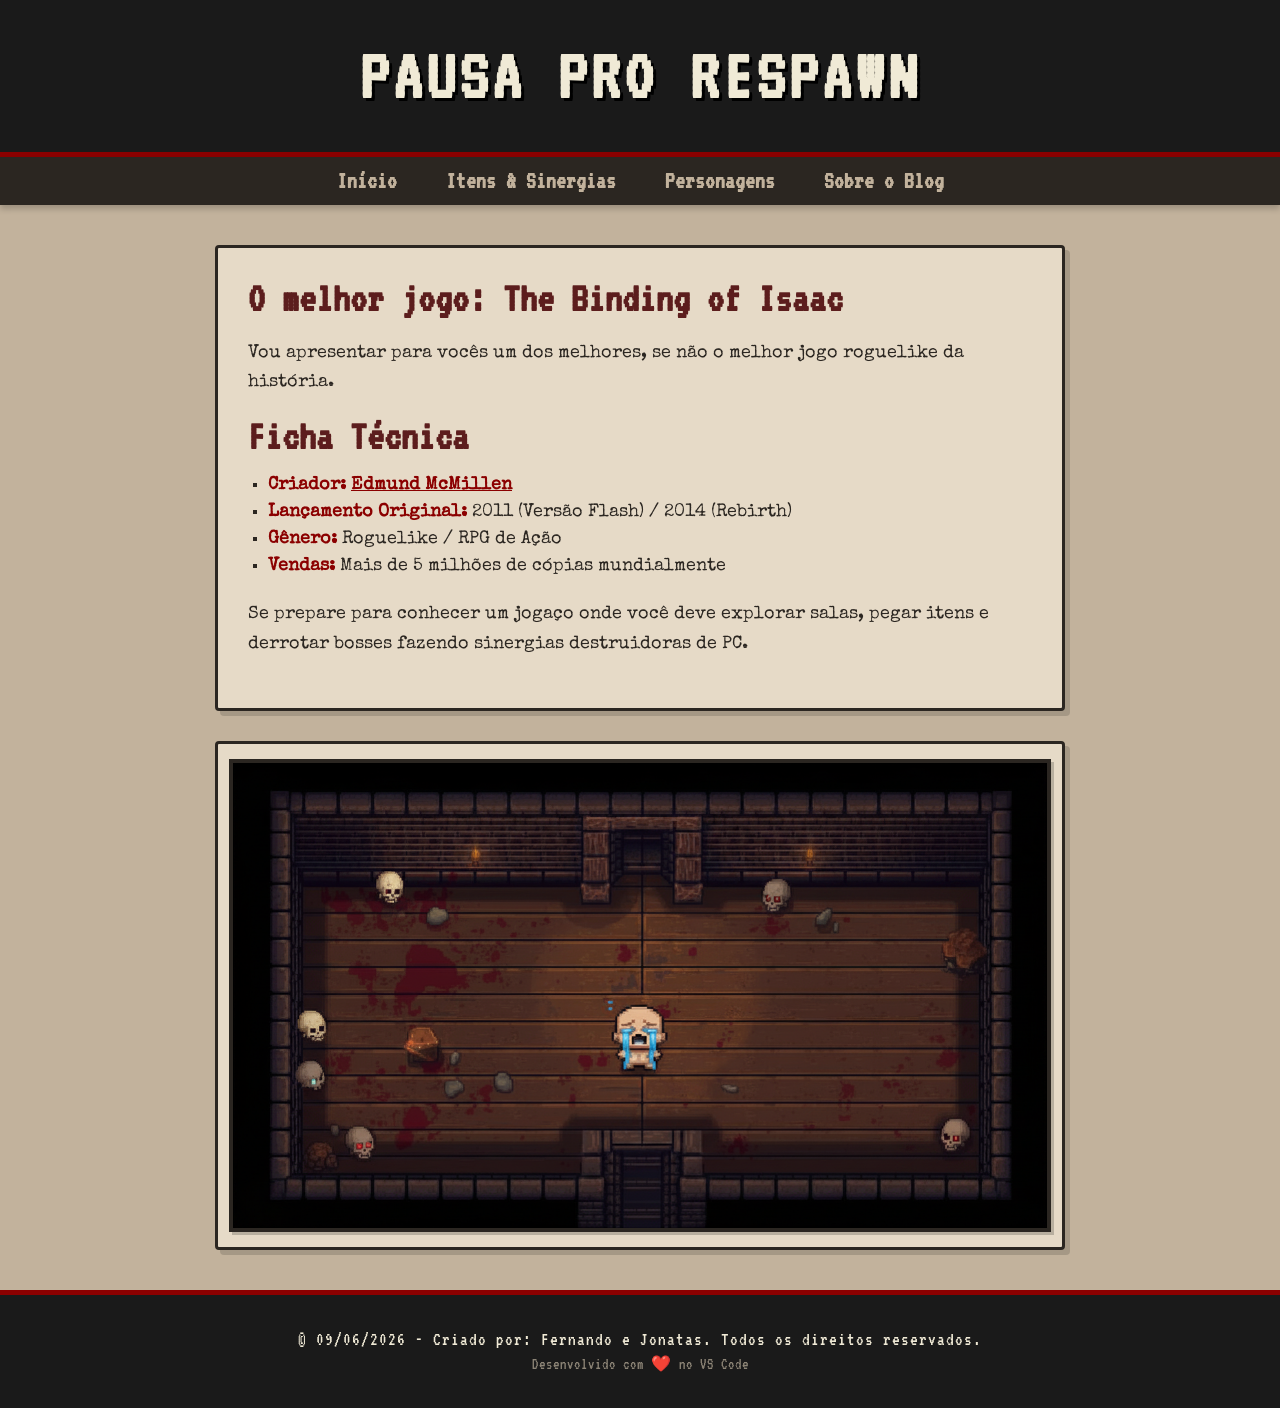
<file: index.html>
<!DOCTYPE html>
<html lang="pt-br"> 
<head> 
    <meta charset="UTF-8">
    <meta name="viewport" content="width=device-width, initial-scale=1.0"> <title>Pausa pro Respawn - Isaac Blog</title>
    
    <link rel="preconnect" href="https://fonts.googleapis.com">
    <link rel="preconnect" href="https://fonts.gstatic.com" crossorigin>
    <link href="https://fonts.googleapis.com/css2?family=Special+Elite&family=VT323&display=swap" rel="stylesheet">
    
    <link rel="stylesheet" href="style.css">
</head>
<body>
    <header>
        <h1>Pausa pro Respawn</h1>
    </header>
    
    <nav class="menu-navegacao">
        <ul>
            <li><a href="index.html">Início</a></li>
            <li><a href="itens.html">Itens & Sinergias</a></li>
            <li><a href="personagens.html">Personagens</a></li>
            <li><a href="sobre.html">Sobre o Blog</a></li>
        </ul>
    </nav>

<main>
        <section class="caixa-conteudo">
            <h2>O melhor jogo: The Binding of Isaac</h2>
            <p>Vou apresentar para vocês um dos melhores, se não o melhor jogo roguelike da história.</p>
            
            <h2>Ficha Técnica</h2>
            <ul class="ficha-tecnica">
                <li><strong>Criador:</strong> <a href="https://pt.wikipedia.org/wiki/Edmund_McMillen" target="_blank" class="link-wiki">Edmund McMillen</a></li>
                <li><strong>Lançamento Original:</strong> 2011 (Versão Flash) / 2014 (Rebirth)</li>
                <li><strong>Gênero:</strong> Roguelike / RPG de Ação</li>
                <li><strong>Vendas:</strong> Mais de 5 milhões de cópias mundialmente</li>
            </ul>
            <p>Se prepare para conhecer um jogaço onde você deve explorar salas, pegar itens e derrotar bosses fazendo sinergias destruidoras de PC.</p>
        </section>

        <section class="caixa-conteudo caixa-imagem">
            <img src="IMAGES/imagem01.png" alt="Capa oficial do jogo The Binding of Isaac com o personagem principal">
        </section>
    </main>

    <footer>
        <p>&copy; 09/06/2026 - Criado por: Fernando e Jonatas. Todos os direitos reservados.</p>
        <p class="sub-footer">Desenvolvido com ❤️ no VS Code</p>
    </footer>
</body>
</html>
</body>
</html>
</file>
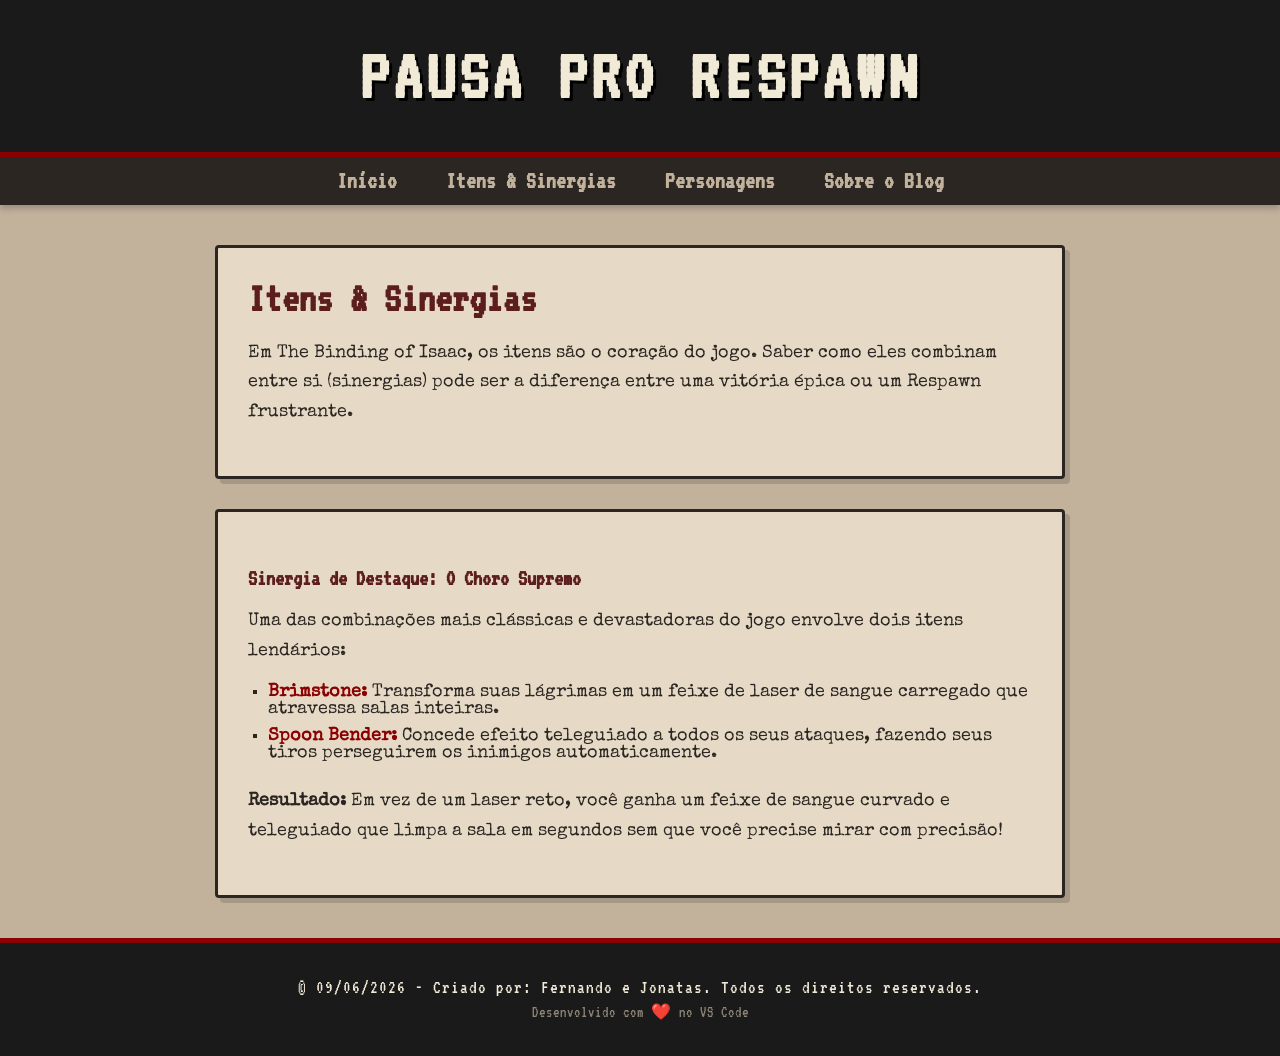
<file: Itens&Sinergias.html>
<!DOCTYPE html>
<html lang="pt-br"> 
<head> 
    <meta charset="UTF-8">
    <meta name="viewport" content="width=device-width, initial-scale=1.0">
    <title>Itens & Sinergias - Pausa pro Respawn</title>
    
    <link rel="preconnect" href="https://fonts.googleapis.com">
    <link rel="preconnect" href="https://fonts.gstatic.com" crossorigin>
    <link href="https://fonts.googleapis.com/css2?family=Special+Elite&family=VT323&display=swap" rel="stylesheet">
    
    <link rel="stylesheet" href="style.css">
</head>
<body>
    <header>
        <h1>Pausa pro Respawn</h1>
    </header>
    
    <nav class="menu-navegacao">
        <ul>
            <li><a href="index.html">Início</a></li>
            <li><a href="itens.html">Itens & Sinergias</a></li>
            <li><a href="personagens.html">Personagens</a></li>
            <li><a href="sobre.html">Sobre o Blog</a></li>
        </ul>
    </nav>

    <main>
        <section class="caixa-conteudo">
            <h2>Itens & Sinergias</h2>
            <p>Em The Binding of Isaac, os itens são o coração do jogo. Saber como eles combinam entre si (sinergias) pode ser a diferença entre uma vitória épica ou um Respawn frustrante.</p>
        </section>

        <section class="caixa-conteudo">
            <h3>Sinergia de Destaque: O Choro Supremo</h3>
            <p>Uma das combinações mais clássicas e devastadoras do jogo envolve dois itens lendários:</p>
            
            <ul class="ficha-tecnica">
                <li><strong>Brimstone:</strong> Transforma suas lágrimas em um feixe de laser de sangue carregado que atravessa salas inteiras.</li>
                <li><strong>Spoon Bender:</strong> Concede efeito teleguiado a todos os seus ataques, fazendo seus tiros perseguirem os inimigos automaticamente.</li>
            </ul>
            
            <p><strong>Resultado:</strong> Em vez de um laser reto, você ganha um feixe de sangue curvado e teleguiado que limpa a sala em segundos sem que você precise mirar com precisão!</p>
        </section>
    </main>

    <footer>
        <p>&copy; 09/06/2026 - Criado por: Fernando e Jonatas. Todos os direitos reservados.</p>
        <p class="sub-footer">Desenvolvido com ❤️ no VS Code</p>
    </footer>
</body>
</html>
</file>
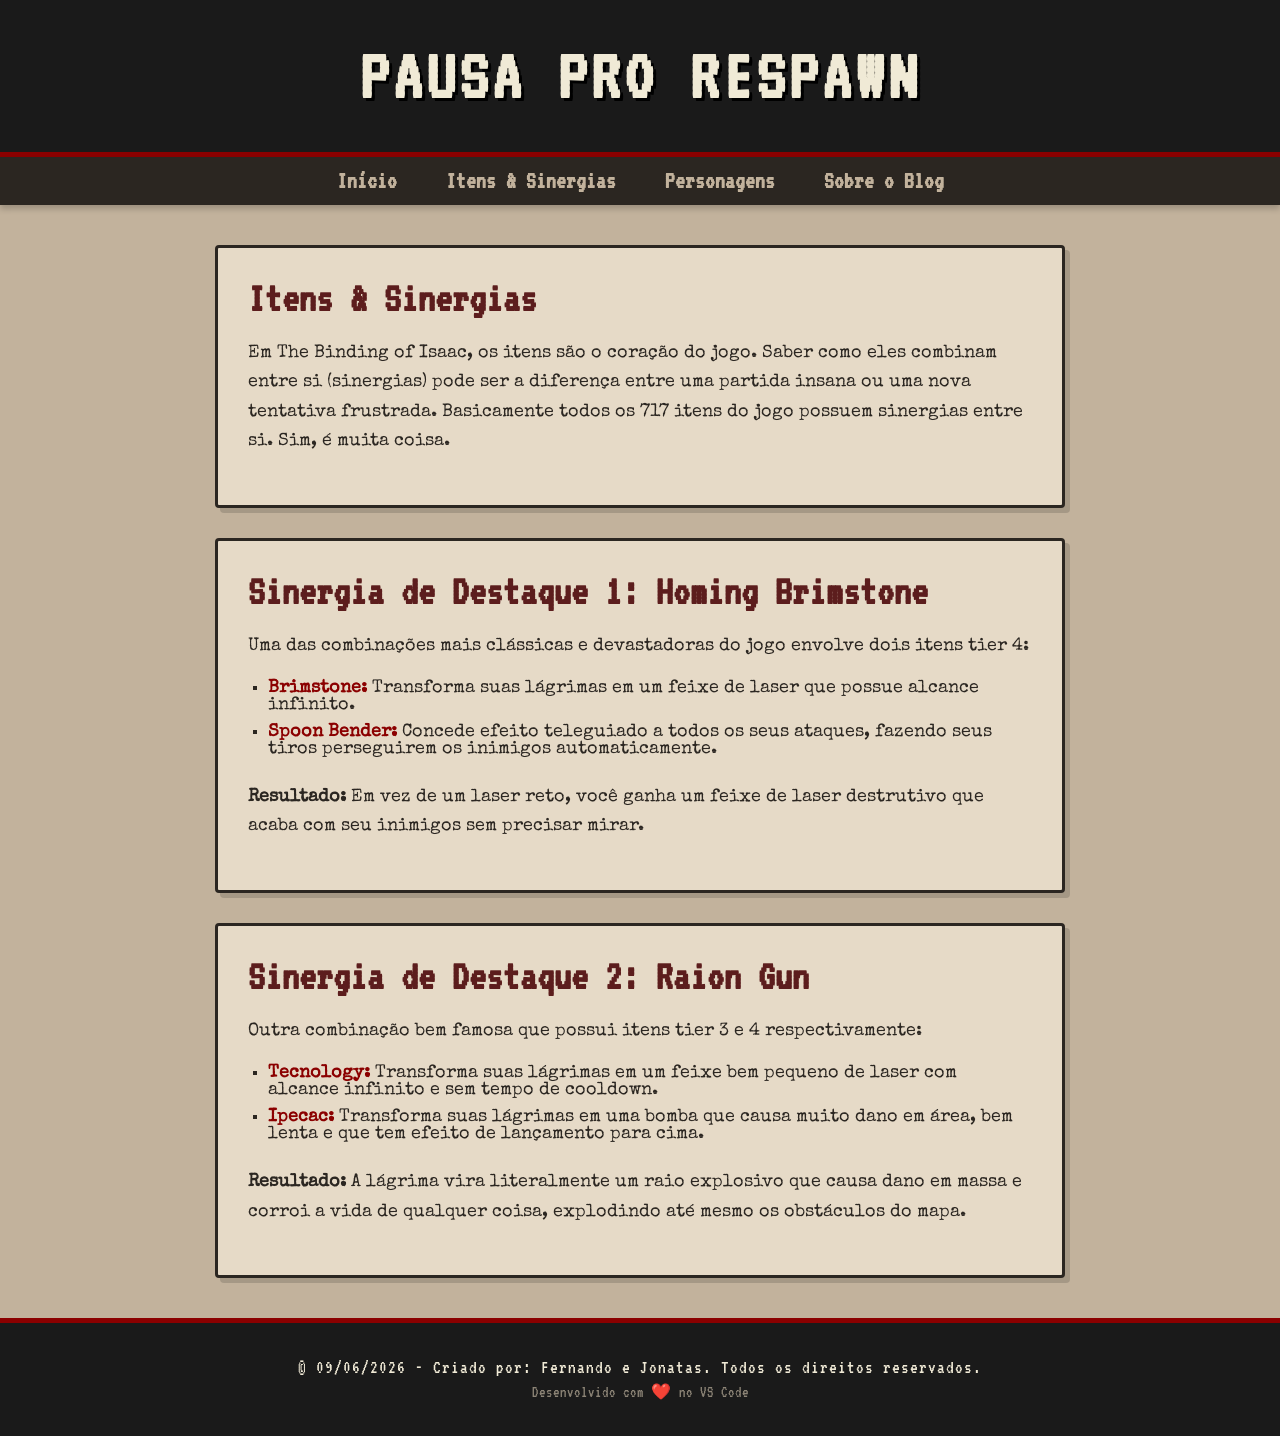
<file: itens.html>
<!DOCTYPE html>
<html lang="pt-br"> 
<head> 
    <meta charset="UTF-8">
    <meta name="viewport" content="width=device-width, initial-scale=1.0">
    <title>Itens & Sinergias - Pausa pro Respawn</title>
    
    <link rel="preconnect" href="https://fonts.googleapis.com">
    <link rel="preconnect" href="https://fonts.gstatic.com" crossorigin>
    <link href="https://fonts.googleapis.com/css2?family=Special+Elite&family=VT323&display=swap" rel="stylesheet">
    
    <link rel="stylesheet" href="style.css">
</head>
<body>
    <header>
        <h1>Pausa pro Respawn</h1>
    </header>
    
    <nav class="menu-navegacao">
        <ul>
            <li><a href="index.html">Início</a></li>
            <li><a href="itens.html">Itens & Sinergias</a></li>
            <li><a href="personagens.html">Personagens</a></li>
            <li><a href="sobre.html">Sobre o Blog</a></li>
        </ul>
    </nav>

    <main>
        <section class="caixa-conteudo">
            <h2>Itens & Sinergias</h2>
            <p>Em The Binding of Isaac, os itens são o coração do jogo. Saber como eles combinam entre si (sinergias) pode ser a diferença entre uma partida insana ou uma nova tentativa frustrada. Basicamente todos os 717 itens do jogo possuem sinergias entre si. Sim, é muita coisa.</p>
        </section>

        <section class="caixa-conteudo">
            <h2>Sinergia de Destaque 1: Homing Brimstone</h2>
            <p>Uma das combinações mais clássicas e devastadoras do jogo envolve dois itens tier 4:</p>
            
            <ul class="ficha-tecnica">
                <li><strong>Brimstone:</strong> Transforma suas lágrimas em um feixe de laser que possue alcance infinito.</li>
                <li><strong>Spoon Bender:</strong> Concede efeito teleguiado a todos os seus ataques, fazendo seus tiros perseguirem os inimigos automaticamente.</li>
            </ul>
            
            <p><strong>Resultado:</strong> Em vez de um laser reto, você ganha um feixe de laser destrutivo que acaba com seu inimigos sem precisar mirar.</p>
        </section>
         <section class="caixa-conteudo">
            <h2>Sinergia de Destaque 2: Raion Gun</h2>
            <p>Outra combinação bem famosa que possui itens tier 3 e 4 respectivamente:</p>
            
            <ul class="ficha-tecnica">
                <li><strong>Tecnology:</strong> Transforma suas lágrimas em um feixe bem pequeno de laser com alcance infinito e sem tempo de cooldown.</li>
                <li><strong>Ipecac:</strong> Transforma suas lágrimas em uma bomba que causa muito dano em área, bem lenta e que tem efeito de lançamento para cima.</li>
            </ul>
            
            <p><strong>Resultado:</strong> A lágrima vira literalmente um raio explosivo que causa dano em massa e corroi a vida de qualquer coisa, explodindo até mesmo os obstáculos do mapa.</p>
        </section>
    </main>

    <footer>
        <p>&copy; 09/06/2026 - Criado por: Fernando e Jonatas. Todos os direitos reservados.</p>
        <p class="sub-footer">Desenvolvido com ❤️ no VS Code</p>
    </footer>
</body>
</html>
</file>
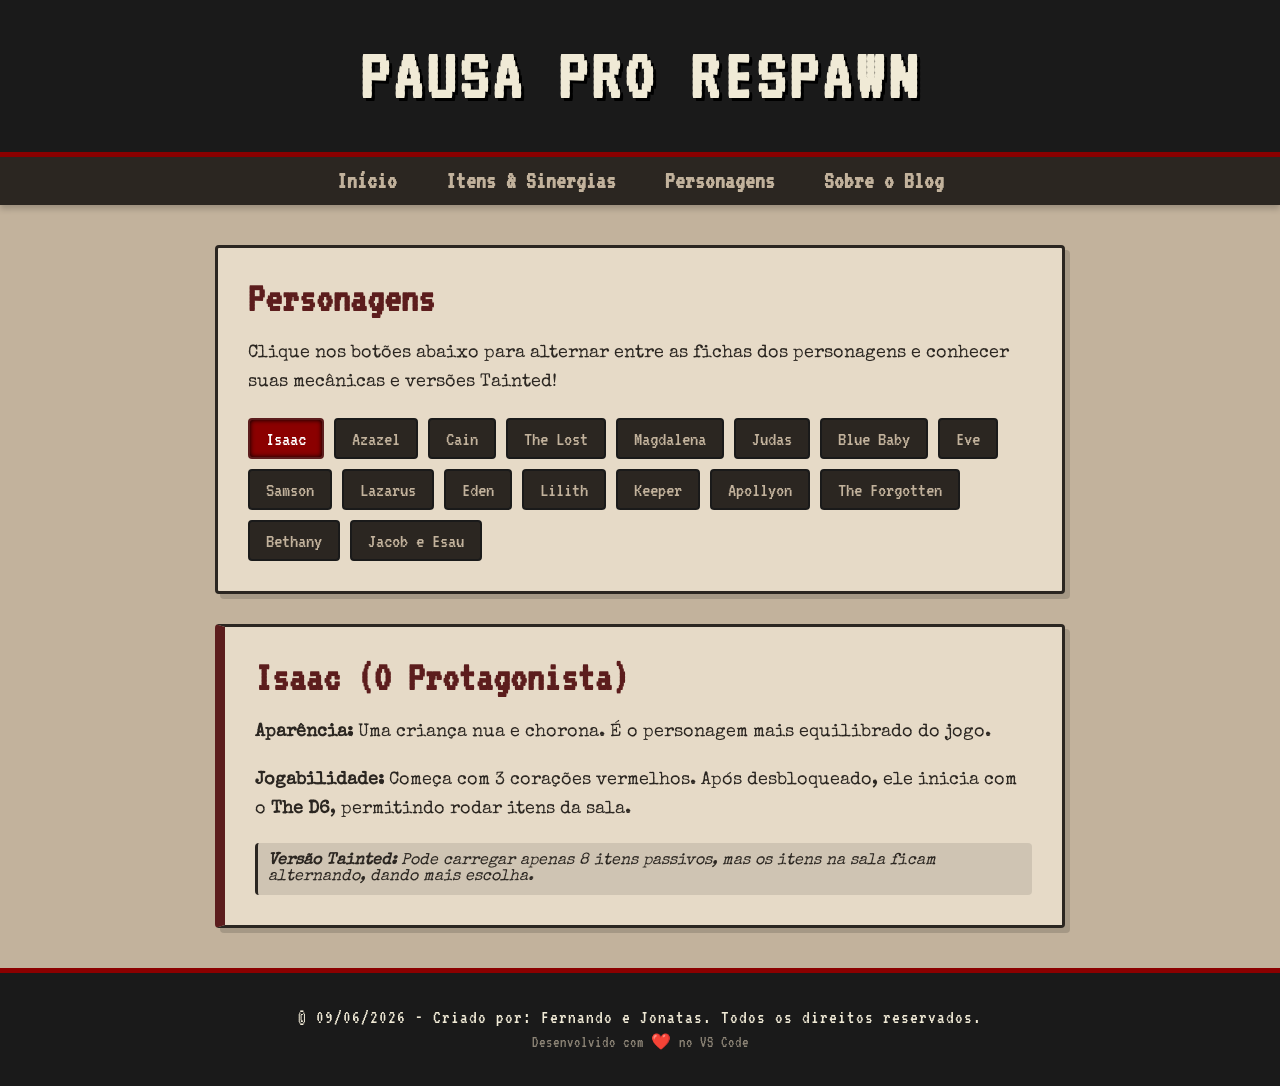
<file: personagens.html>
<!DOCTYPE html>
<html lang="pt-br"> 
<head> 
    <meta charset="UTF-8">
    <meta name="viewport" content="width=device-width, initial-scale=1.0">
    <title>Personagens - Pausa pro Respawn</title>
    
    <link rel="preconnect" href="https://fonts.googleapis.com">
    <link rel="preconnect" href="https://fonts.gstatic.com" crossorigin>
    <link href="https://fonts.googleapis.com/css2?family=Special+Elite&family=VT323&display=swap" rel="stylesheet">
    
    <link rel="stylesheet" href="style.css">
</head>
<body>
    <header>
        <h1>Pausa pro Respawn</h1>
    </header>
    
    <nav class="menu-navegacao">
        <ul>
            <li><a href="./index.html">Início</a></li>
            <li><a href="./itens.html">Itens & Sinergias</a></li>
            <li><a href="./personagens.html">Personagens</a></li>
            <li><a href="./sobre.html">Sobre o Blog</a></li>
        </ul>
    </nav>

    <main>
        <section class="caixa-conteudo">
            <h2>Personagens</h2>
            <p>Clique nos botões abaixo para alternar entre as fichas dos personagens e conhecer suas mecânicas e versões Tainted!</p>
            
            <div class="menu-personagens">
                <button class="btn-personagem ativo" onclick="trocarPersonagem('isaac')">Isaac</button>
                <button class="btn-personagem" onclick="trocarPersonagem('azazel')">Azazel</button>
                <button class="btn-personagem" onclick="trocarPersonagem('cain')">Cain</button>
                <button class="btn-personagem" onclick="trocarPersonagem('lost')">The Lost</button>
                <button class="btn-personagem" onclick="trocarPersonagem('magdalena')">Magdalena</button>
                <button class="btn-personagem" onclick="trocarPersonagem('judas')">Judas</button>
                <button class="btn-personagem" onclick="trocarPersonagem('bluebaby')">Blue Baby</button>
                <button class="btn-personagem" onclick="trocarPersonagem('eve')">Eve</button>
                <button class="btn-personagem" onclick="trocarPersonagem('samson')">Samson</button>
                <button class="btn-personagem" onclick="trocarPersonagem('lazarus')">Lazarus</button>
                <button class="btn-personagem" onclick="trocarPersonagem('eden')">Eden</button>
                <button class="btn-personagem" onclick="trocarPersonagem('lilith')">Lilith</button>
                <button class="btn-personagem" onclick="trocarPersonagem('keeper')">Keeper</button>
                <button class="btn-personagem" onclick="trocarPersonagem('apollyon')">Apollyon</button>
                <button class="btn-personagem" onclick="trocarPersonagem('theforgotten')">The Forgotten</button>
                <button class="btn-personagem" onclick="trocarPersonagem('bethany')">Bethany</button>
                <button class="btn-personagem" onclick="trocarPersonagem('jacobeesau')">Jacob e Esau</button>
        
            </div>
        </section>

        <section id="isaac" class="caixa-conteudo card-personagem ativo">
            <div class="info-personagem">
                <h2>Isaac (O Protagonista)</h2>
                <p><strong>Aparência:</strong> Uma criança nua e chorona. É o personagem mais equilibrado do jogo.</p>
                <p><strong>Jogabilidade:</strong> Começa com 3 corações vermelhos. Após desbloqueado, ele inicia com o <strong>The D6</strong>, permitindo rodar itens da sala.</p>
                <div class="tainted-info"><strong>Versão Tainted:</strong> Pode carregar apenas 8 itens passivos, mas os itens na sala ficam alternando, dando mais escolha.</div>
            </div>
        </section>

        <section id="azazel" class="caixa-conteudo card-personagem">
            <div class="info-personagem">
                <h2>Azazel (O Demônio)</h2>
                <p><strong>Aparência:</strong> Um demônio preto com asas quebradas e um pequeno chifre.</p>
                <p><strong>Jogabilidade:</strong> Começa com 3 corações pretos e voo. Seu ataque é um <strong>Mini-Brimstone</strong> (laser de sangue de curto alcance).</p>
                <div class="tainted-info"><strong>Versão Tainted:</strong> Ataca com um laser de sangue fino que cresce e explode em um círculo devastador.</div>
            </div>
        </section>

        <section id="cain" class="caixa-conteudo card-personagem">
            <div class="info-personagem">
                <h2>Cain (O Sortudo)</h2>
                <p><strong>Aparência:</strong> Possui um tapa-olho no olho esquerdo e um sorriso travesso.</p>
                <p><strong>Jogabilidade:</strong> Começa com 2 corações vermelhos, velocidade alta e o item <strong>Lucky Foot</strong>, que aumenta sua sorte e transforma pílulas ruins em boas.</p>
                <div class="tainted-info"><strong>Versão Tainted:</strong> Não consegue pegar itens de pedestal diretamente; eles viram consumíveis que ele guarda no <strong>Bag of Crafting</strong> para fabricar seus próprios itens.</div>
            </div>
        </section>

        <section id="lost" class="caixa-conteudo card-personagem">
            <div class="info-personagem">
                <h2>The Lost (O Fantasma)</h2>
                <p><strong>Aparência:</strong> O espírito flutuante de Isaac, todo branco e com olhos vazios.</p>
                <p><strong>Jogabilidade:</strong> Não tem vida (morre em 1 golpe). Possui voo, tiros espectrais e começa com o <strong>Holy Mantle</strong>, que protege contra o primeiro dano de cada sala.</p>
                <div class="tainted-info"><strong>Versão Tainted:</strong> Não possui o Holy Mantle nativo (precisa achar cartas Holy Card), mas todos os itens inúteis ou de vida são removidos do jogo, gerando apenas itens ofensivos excelentes.</div>
            </div>
        </section>

         <section id="magdalena" class="caixa-conteudo card-personagem">
            <div class="info-personagem">
                <h2>Magdalena (A Tanque)</h2>
                <p><strong>Aparência:</strong> Cabelo loiro cacheado. Inspirada na figura bíblica de Maria Madalena.</p>
                <p><strong>Jogabilidade:</strong> Começa com muita vida (4 corações vermelhos), mas velocidade baixa. Seu item inicial é o <strong>Yum Hearth</strong> que recupera um coração vermelho a cada 4 salas.</p>
                <div class="tainted-info"><strong>Versão Tainted:</strong> Seus corações vermelhos começam a sumir se ela não coletar mais. Em compensação, bater nos inimigos de perto derruba corações temporários, forçando um estilo de jogo super agressivo.</div>
            </div>
        </section>

        <section id="judas" class="caixa-conteudo card-personagem">
            <div class="info-personagem">
                <h2>Judas (Alto Risco, Alto Dano)</h2>
                <p><strong>Aparência:</strong> Usa um fez (chapéu vermelho) na cabeça.</p>
                <p><strong>Jogabilidade:</strong> : Começa com apenas 1 coração vermelho (morre muito fácil no início), mas tem o maior multiplicador de dano base. Seu item ativo é o <strong>Book of Belial</strong>, que aumenta drasticamente o dano na sala atual.</p>
                <div class="tainted-info"><strong>Versão Tainted:</strong> Não tem corações vermelhos (apenas pretos). Seu item ativo faz ele virar uma sombra invulnerável por um segundo; cada inimigo que ele atravessa aumenta seu dano temporariamente.</div>
            </div>
        </section>

          <section id="bluebaby" class="caixa-conteudo card-personagem">
            <div class="info-personagem">
                <h2>Blue Baby / ??? (O Cadáver)</h2>
                <p><strong>Aparência:</strong> O corpo de Isaac azulado, sem vida e com moscas em volta.</p>
                <p><strong>Jogabilidade:</strong> Não pode ter corações vermelhos de jeito nenhum. Qualquer melhoria de vida vira coração azul (Soul Heart). Começa com o item <strong>The Poop</strong> (gera um cocô na sala).</p>
                <div class="tainted-info"><strong>Versão Tainted:</strong> Em vez de bombas normais, ele arremessa e combina diferentes tipos de cocô (com gás, fogo, veneno) para atacar e criar sinergias bizarras.</div>
            </div>
        </section>
 
              <section id="eve" class="caixa-conteudo card-personagem">
            <div class="info-personagem">
                <h2>Eve (A Rebelde)</h2>
                <p><strong>Aparência:</strong> Cabelo preto curto e uma fita na cabeça.</p>
                <p><strong>Jogabilidade:</strong>Começa com o item passivo <strong>Whore of Babylon</strong>, que ativa quando ela fica com apenas 1 coração (ou menos), mudando sua aparência e dando um bônus gigante de dano e velocidade.</p>
                <div class="tainted-info"><strong>Versão Tainted:</strong> Pode sacrificar seus próprios corações para criar pequenos coágulos de sangue (Clots) que flutuam ao seu redor e atiram junto com ela, criando um exército próprio.</div>
            </div>
             </section>

              <section id="samson" class="caixa-conteudo card-personagem">
            <div class="info-personagem">
                <h2>Samson (Fúria Primordial)</h2>
                <p><strong>Aparência:</strong> Cabelo longo castanho preso por uma faixa vermelha.</p>
                <p><strong>Jogabilidade:</strong> Começa com o item <strong>Bloody Lust</strong>. Quanto mais dano ele recebe dentro de um andar, mais o seu dano aumenta. Excelente para quem toma muitos golpes.</p>
                <div class="tainted-info"><strong>Versão Tainted:</strong> Possui uma barra de fúria. Quando ela enche, ele entra em modo Berserk, joga sua arma fora e sai descendo o cano nos inimigos com uma clava de osso em combate corpo a corpo.</div>
            </div>
             </section>

              <section id="lazarus" class="caixa-conteudo card-personagem">
            <div class="info-personagem">
                <h2>Lazarus (A Segunda Chance)</h2>
                <p><strong>Aparência:</strong> Cabelo curto castanho-claro.</p>
                <p><strong>Jogabilidade:</strong> Começa com status comuns, mas se ele morrer, ele revive imediatamente na mesma sala como Lázaro Ressuscitado (com mais dano e velocidade, mas com apenas 1 coração).</p>
                <div class="tainted-info"><strong>Versão Tainted:</strong> É composto por duas formas (Lázaro Vivo e Lázaro Morto). Toda vez que você limpa uma sala, o personagem inverte. Você precisa gerenciar itens para duas fichas de personagem diferentes ao mesmo tempo.</div>
            </div>
             </section>

              <section id="eden" class="caixa-conteudo card-personagem">
            <div class="info-personagem">
                <h2>Eden (O Imprevisível)</h2>
                <p><strong>Aparência:</strong> Cabelo branco gerado aleatoriamente a cada partida.</p>
                <p><strong>Jogabilidade:</strong> Completamente caótico. Cada vez que você joga com ele, seus atributos, itens iniciais (ativos e passivos) e quantidade de vida são totalmente aleatórios. Gasta uma <strong>Eden Token</strong> para jogar.</p>
                <div class="tainted-info"><strong>Versão Tainted:</strong> Toda vez que ele toma dano, todos os seus itens coletados até o momento rodam e mudam para outros itens aleatórios. É uma loucura completa.</div>
            </div>
             </section>

              <section id="lilith" class="caixa-conteudo card-personagem">
            <div class="info-personagem">
                <h2>Lilith (Mãe dos Demônios)</h2>
                <p><strong>Aparência:</strong> Olhos vendados e cabelos ruivos.</p>
                <p><strong>Jogabilidade:</strong> Ela é cega, então suas próprias lágrimas não dão dano. Quem atira por ela é o seu companheiro inicial, <strong>Incubus</strong>. Seu item ativo multiplica seus companheiros na sala.</p>
                <div class="tainted-info"><strong>Versão Tainted:</strong> Também não atira lágrimas. Em vez disso, ela empurra um feto de dentro de sua barriga para dar socos chicoteantes de curto alcance nos monstros.</div>
            </div>
             </section>

              <section id="keeper" class="caixa-conteudo card-personagem">
            <div class="info-personagem">
                <h2>Keeper (O Ganancioso)</h2>
                <p><strong>Aparência:</strong> O cadáver cinzento e ressecado de um lojista do jogo.</p>
                <p><strong>Jogabilidade:</strong> : Sua vida é medida em moedas (máximo de 3). Para se curar, ele precisa coletar moedas do chão. Ataca com um tiro triplo natural.</p>
                <div class="tainted-info"><strong>Versão Tainted:</strong> Inimigos derrotados dropam moedas que somem rápido. As lojas do jogo viram mega-mercados e ele pode comprar itens passivos direto nas salas comuns usando dinheiro.</div>
            </div>
             </section>

              <section id="apollyon" class="caixa-conteudo card-personagem">
            <div class="info-personagem">
                <h2>Apollyon (O Destruidor)</h2>
                <p><strong>Aparência:</strong> Uma gárgula cinzenta de chifres com os olhos vazios.</p>
                <p><strong>Jogabilidade:</strong> Começa com o item ativo <strong>Void</strong>. Esse item consome qualquer item pedestal que estiver na sala. Se for um item ativo, o Void ganha o efeito dele; se for passivo, ele destrói o item e te dá bônus de atributos.</p>
                <div class="tainted-info"><strong>Versão Tainted:</strong> Transforma itens indesejados em moscas de pedra vermelhas que orbitam e atacam os inimigos como mísseis.</div>
            </div>
             </section>

              <section id="theforgotten" class="caixa-conteudo card-personagem">
            <div class="info-personagem">
                <h2>The Forgotten (O Esqueleto)</h2>
                <p><strong>Aparência:</strong> Um esqueleto amarrado por uma corrente a uma alma fantasmagórica.</p>
                <p><strong>Jogabilidade:</strong> O jogador controla o Esqueleto (combate corpo a corpo com um osso) e pode alternar a qualquer momento para a Alma (voa e atira lágrimas normais). Eles compartilham a mesma partida, mas têm barras de vida separadas.</p>
                <div class="tainted-info"><strong>Versão Tainted:</strong> O Esqueleto não consegue andar. O jogador controla a Alma, que precisa pegar o corpo do Esqueleto do chão e arremessá-lo contra os inimigos para dar dano.</div>
            </div>
             </section>

              <section id="bethany" class="caixa-conteudo card-personagem">
            <div class="info-personagem">
                <h2>Bethany (Fé Inabalável)</h2>
                <p><strong>Aparência:</strong> Uma garota com um manto azul e expressão serena.</p>
                <p><strong>Jogabilidade:</strong> Não pode pegar corações azuis ou pretos como vida; eles vão para uma barra especial de "Fé". Ela usa essa barra de fé para usar itens ativos mesmo se eles não estiverem carregados.</p>
                <div class="tainted-info"><strong>Versão Tainted:</strong> Usa o item <strong>Book of Virtues</strong> para gastar corações do chão e criar pequenos fogos orbitais que atiram feixes mágicos de acordo com os itens que ela possui.</div>
            </div>
             </section>

              <section id="jacobeesau" class="caixa-conteudo card-personagem">
            <div class="info-personagem">
                <h2>Jacob e Esau (Os Gêmeos)</h2>
                <p><strong>Aparência:</strong> Dois irmãos de idades bíblicas (Jacob de azul, Esau de vermelho).</p>
                <p><strong>Jogabilidade:</strong> O maior desafio do jogo. Você controla os dois personagens ao mesmo tempo com o mesmo controle/teclado. Eles têm barras de vida separadas e se um deles morrer, o jogo acaba.</p>
                <div class="tainted-info"><strong>Versão Tainted:</strong> Você controla apenas Jacob, mas ele é constantemente caçado pelo fantasma de seu irmão corrompido (Dark Esau). Se o fantasma tocar em Jacob, ele vira um fantasma perdido sem vida (estilo The Lost) até o final do andar.</div>
            </div>
             </section>
    </main>

    <footer>
        <p>&copy; 09/06/2026 - Criado por: Fernando e Jonatas. Todos os direitos reservados.</p>
        <p class="sub-footer">Desenvolvido com ❤️ no VS Code</p>
    </footer>

    <script>
        function trocarPersonagem(idPersonagem) {
            // 1. Esconde todos os cards de personagens removendo a classe 'ativo'
            const cards = document.querySelectorAll('.card-personagem');
            cards.forEach(card => card.classList.remove('ativo'));

            // 2. Remove o estilo de botão ativo de todos os botões
            const botoes = document.querySelectorAll('.btn-personagem');
            botoes.forEach(botao => botao.classList.remove('ativo'));

            // 3. Mostra o card do personagem que foi clicado
            document.getElementById(idPersonagem).classList.add('ativo');

            // 4. Deixa o botão clicado com o estilo 'ativo'
            event.currentTarget.classList.add('ativo');
        }
    </script>
</body>
</html>
</file>
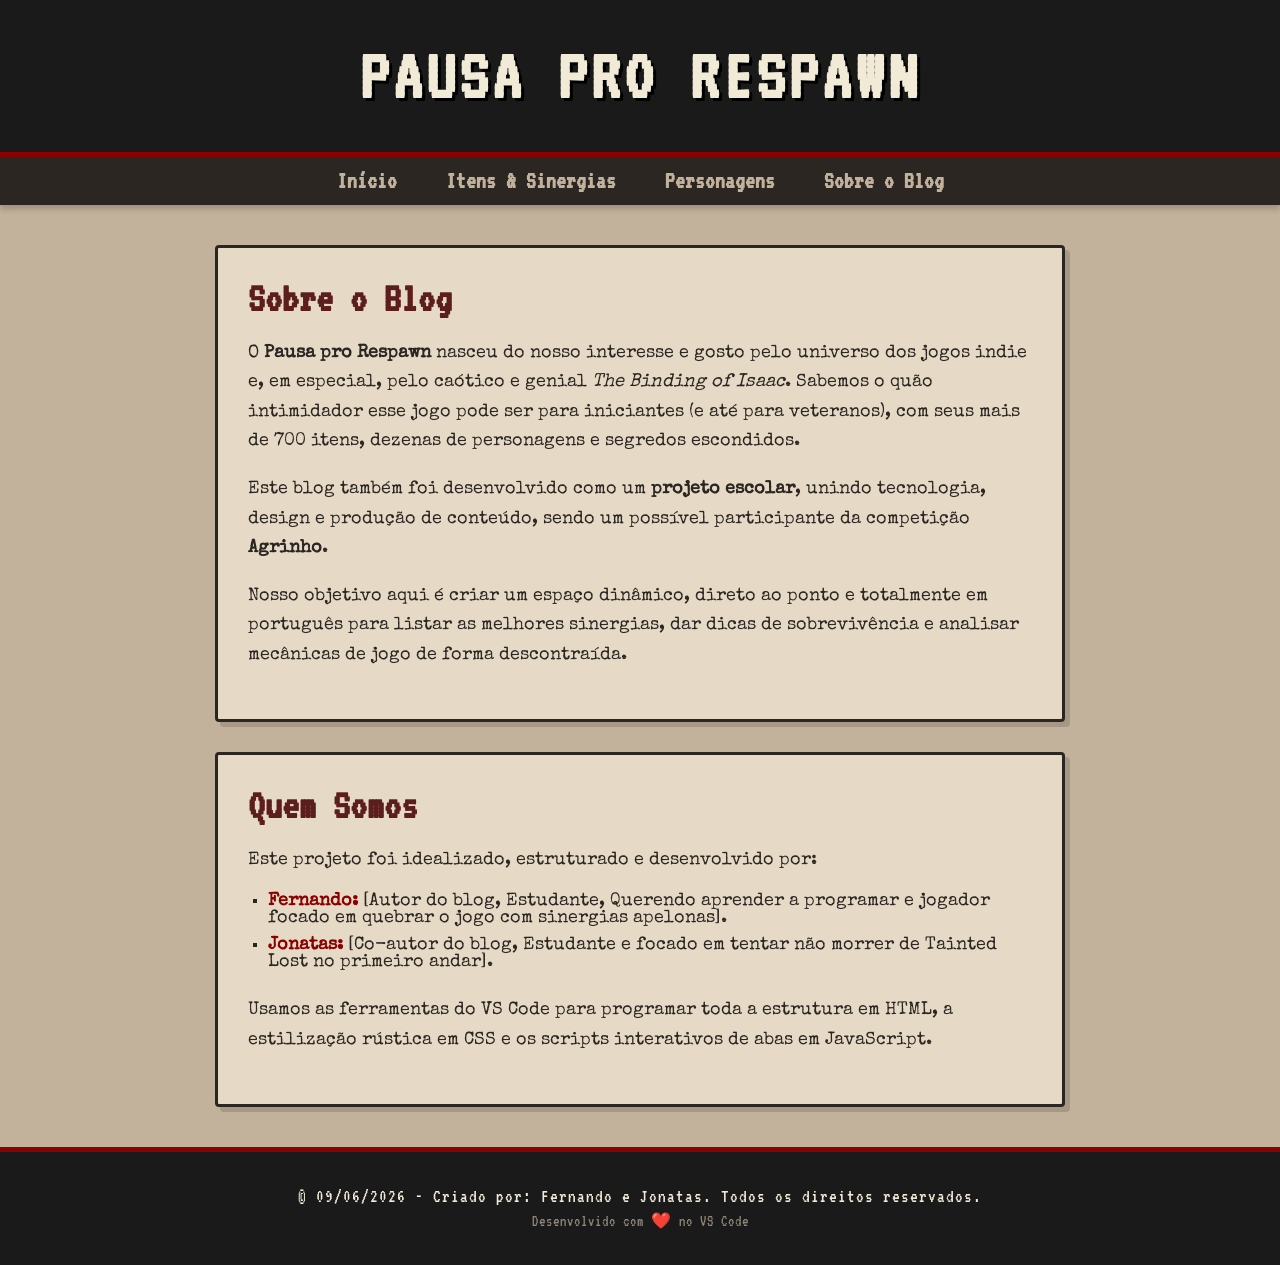
<file: sobre.html>
<!DOCTYPE html>
<html lang="pt-br"> 
<head> 
    <meta charset="UTF-8">
    <meta name="viewport" content="width=device-width, initial-scale=1.0">
    <title>Sobre o Blog - Pausa pro Respawn</title>
    
    <link rel="preconnect" href="https://fonts.googleapis.com">
    <link rel="preconnect" href="https://fonts.gstatic.com" crossorigin>
    <link href="https://fonts.googleapis.com/css2?family=Special+Elite&family=VT323&display=swap" rel="stylesheet">
    
    <link rel="stylesheet" href="style.css">
</head>
<body>
    <header>
        <h1>Pausa pro Respawn</h1>
    </header>
    
    <nav class="menu-navegacao">
        <ul>
            <li><a href="./index.html">Início</a></li>
            <li><a href="./itens.html">Itens & Sinergias</a></li>
            <li><a href="./personagens.html">Personagens</a></li>
            <li><a href="./sobre.html">Sobre o Blog</a></li>
        </ul>
    </nav>

    <main>
        <section class="caixa-conteudo">
            <h2>Sobre o Blog</h2>
            <p>O <strong>Pausa pro Respawn</strong> nasceu do nosso interesse e gosto pelo universo dos jogos indie e, em especial, pelo caótico e genial <em>The Binding of Isaac</em>. Sabemos o quão intimidador esse jogo pode ser para iniciantes (e até para veteranos), com seus mais de 700 itens, dezenas de personagens e segredos escondidos.</p>
            <p>Este blog também foi desenvolvido como um <strong>projeto escolar</strong>, unindo tecnologia, design e produção de conteúdo, sendo um possível participante da competição <strong>Agrinho</strong>.</p>
            <p>Nosso objetivo aqui é criar um espaço dinâmico, direto ao ponto e totalmente em português para listar as melhores sinergias, dar dicas de sobrevivência e analisar mecânicas de jogo de forma descontraída.</p>
            </section>

        <section class="caixa-conteudo">
            <h2>Quem Somos</h2>
            <p>Este projeto foi idealizado, estruturado e desenvolvido por:</p>
            
            <ul class="ficha-tecnica">
                <li><strong>Fernando:</strong> [Autor do blog, Estudante, Querendo aprender a programar e jogador focado em quebrar o jogo com sinergias apelonas].</li>
                <li><strong>Jonatas:</strong> [Co-autor do blog, Estudante e focado em tentar não morrer de Tainted Lost no primeiro andar].</li>
            </ul>
            
            <p>Usamos as ferramentas do VS Code para programar toda a estrutura em HTML, a estilização rústica em CSS e os scripts interativos de abas em JavaScript.</p>
        </section>
    </main>

    <footer>
        <p>&copy; 09/06/2026 - Criado por: Fernando e Jonatas. Todos os direitos reservados.</p>
        <p class="sub-footer">Desenvolvido com ❤️ no VS Code</p>
    </footer>
</body>
</html>
</file>
<file: style.css>
/* Configurações Gerais do Site */
body {
    background-color: #c2b29c; /* Bege escuro/cor de pergaminho antigo */
    color: #2b2621; /* Marrom escuro para bom contraste */
    font-family: 'Special Elite', serif; 
    margin: 0;
    padding: 0;
}

/* Estilização do Topo / Header */
header {
    background-color: #1a1a1a; 
    padding: 40px 20px; 
    text-align: center; 
    border-bottom: 5px solid #8b0000; /* Vermelho sangue */
}

header h1 {
    font-family: 'VT323', monospace; 
    font-size: 4.5rem; 
    color: #f0ead6; /* Cor de osso */
    margin: 0;
    text-transform: uppercase; 
    letter-spacing: 4px; 
    text-shadow: 3px 3px 0px #000; 
}

/* MENU DE NAVEGAÇÃO */
.menu-navegacao {
    background-color: #2b2621; 
    padding: 12px 0;
    box-shadow: 0 4px 6px rgba(0, 0, 0, 0.2);
}

.menu-navegacao ul {
    list-style: none;
    padding: 0;
    margin: 0;
    display: flex;
    justify-content: center;
    gap: 25px;
}

.menu-navegacao a {
    color: #c2b29c; 
    text-decoration: none;
    font-family: 'VT323', monospace; 
    font-size: 1.5rem; 
    font-weight: bold;
    padding: 6px 12px;
    border-radius: 4px;
    transition: all 0.3s ease;
}

.menu-navegacao a:hover {
    background-color: #8b0000; 
    color: #fff;
}

main {
    max-width: 850px; /* Tamanho ideal para leitura e para a imagem ficar grande */
    margin: 40px auto; 
    padding: 0 20px; /* Margem interna para não grudar nas bordas em telas menores */
    display: flex;
    flex-direction: column; /* Organiza as caixas uma abaixo da outra */
    gap: 30px; /* Espaço entre a caixa de texto e a caixa da imagem */
}

/* ESTILO BASE PARA AS CAIXAS (Texto e Imagem compartilham o mesmo design) */
.caixa-conteudo {
    background-color: #e6dac7; /* Fundo de pergaminho */
    border: 3px solid #2b2621; 
    border-radius: 4px; 
    padding: 30px;
    box-shadow: 5px 5px 0px rgba(0,0,0,0.15); 
}

/* Títulos dentro das caixas */
.caixa-conteudo h2 {
    font-family: 'VT323', monospace; 
    font-size: 2.6rem;
    color: #5c1d1d; 
    margin-top: 0;
    margin-bottom: 20px;
}

.caixa-conteudo h3 {
    color: #5c1d1d;
    font-size: 1.4rem;
    margin-top: 25px;
    margin-bottom: 10px;
    font-family: 'VT323', monospace;
}

/* Estilização da Ficha Técnica */
.ficha-tecnica {
    list-style-type: square; 
    padding-left: 20px;
    margin-bottom: 25px;
}

.ficha-tecnica li {
    margin-bottom: 10px;
    font-size: 1.1rem;
}

.caixa-conteudo p {
    line-height: 1.6;
    font-size: 1.15rem;
}

/* Link da Wikipédia */
.link-wiki {
    color: #8b0000; 
    text-decoration: underline; 
    font-weight: bold;
    transition: color 0.2s ease;
}

.link-wiki:hover {
    color: #2b2621; 
}

/* CAIXA EXCLUSIVA DA IMAGEM */
.caixa-imagem {
    padding: 15px; /* Menos preenchimento para focar na imagem */
    display: flex;
    justify-content: center; /* Garante que a imagem fique 100% centralizada */
}

.caixa-imagem img {
    width: 100%; /* Faz a imagem ocupar toda a largura da nova caixa */
    height: auto; /* Mantém a proporção original perfeita sem achatar */
    border: 4px solid #2b2621; 
    display: block;
    box-shadow: 3px 3px 0px rgba(0, 0, 0, 0.2);
}

/* Estilização do Rodapé / Footer */
footer {
    background-color: #1a1a1a; /* Mesmo fundo escuro do header */
    color: #f0ead6; /* Cor de osso antigo para o texto */
    text-align: center;
    padding: 30px 20px;
    margin-top: 40px; /* Garante um espaço entre o conteúdo (main) e o rodapé */
    border-top: 5px solid #8b0000; /* Linha vermelha sangue no topo do rodapé */
    font-family: 'VT323', monospace; /* Fonte estilo Pixel */
}

footer p {
    margin: 5px 0;
    font-size: 1.2rem;
    letter-spacing: 1px;
}

/* Um detalhe menor para o texto de desenvolvimento */
footer .sub-footer {
    font-size: 1rem;
    color: #8c8476; /* Um tom mais escuro e sutil */
}

/* Estilos extras para a página de itens */
.ficha-tecnica strong {
    color: #8b0000; /* Deixa o nome dos itens em vermelho sangue */
    font-size: 1.1rem;
}

/* SISTEMA DE ABAS - PERSONAGENS */

/* Container dos botões */
.menu-personagens {
    display: flex;
    flex-wrap: wrap; /* Se tiver muitos botões, eles quebram para a linha de baixo */
    gap: 10px;
    margin-top: 20px;
}

/* Estilo padrão dos botões */
.btn-personagem {
    background-color: #2b2621; /* Marrom escuro */
    color: #c2b29c; /* Cor de pergaminho */
    border: 2px solid #1a1a1a;
    padding: 8px 16px;
    font-family: 'VT323', monospace;
    font-size: 1.3rem;
    cursor: pointer;
    border-radius: 4px;
    transition: all 0.2s ease;
}

/* Quando passa o mouse no botão */
.btn-personagem:hover {
    background-color: #5c1d1d;
    color: #fff;
}

/* Estilo do botão que está selecionado no momento */
.btn-personagem.ativo {
    background-color: #8b0000; /* Vermelho sangue */
    color: #fff;
    border-color: #5c1d1d;
    box-shadow: inset 0 0 5px #000;
}

/* LOGICA DE EXIBIÇÃO dos Cards */
.card-personagem {
    display: none; /* Por padrão, ESCONDE todos os personagens */
    border-left: 10px solid #5c1d1d;
}

.card-personagem.ativo {
    display: block; /* SÓ MOSTRA o personagem que tiver a classe 'ativo' */
    animation: fadeIn 0.4s ease; /* Efeito suave de aparecimento */
}

.tainted-info {
    background-color: rgba(0, 0, 0, 0.1);
    padding: 10px;
    border-radius: 4px;
    border-left: 3px solid #2b2621;
    margin-top: 15px;
    font-style: italic;
}

/* Animação simples para o texto surgir suavemente */
@keyframes fadeIn {
    from { opacity: 0; transform: translateY(5px); }
    to { opacity: 1; transform: translateY(0); }
}
</file>
